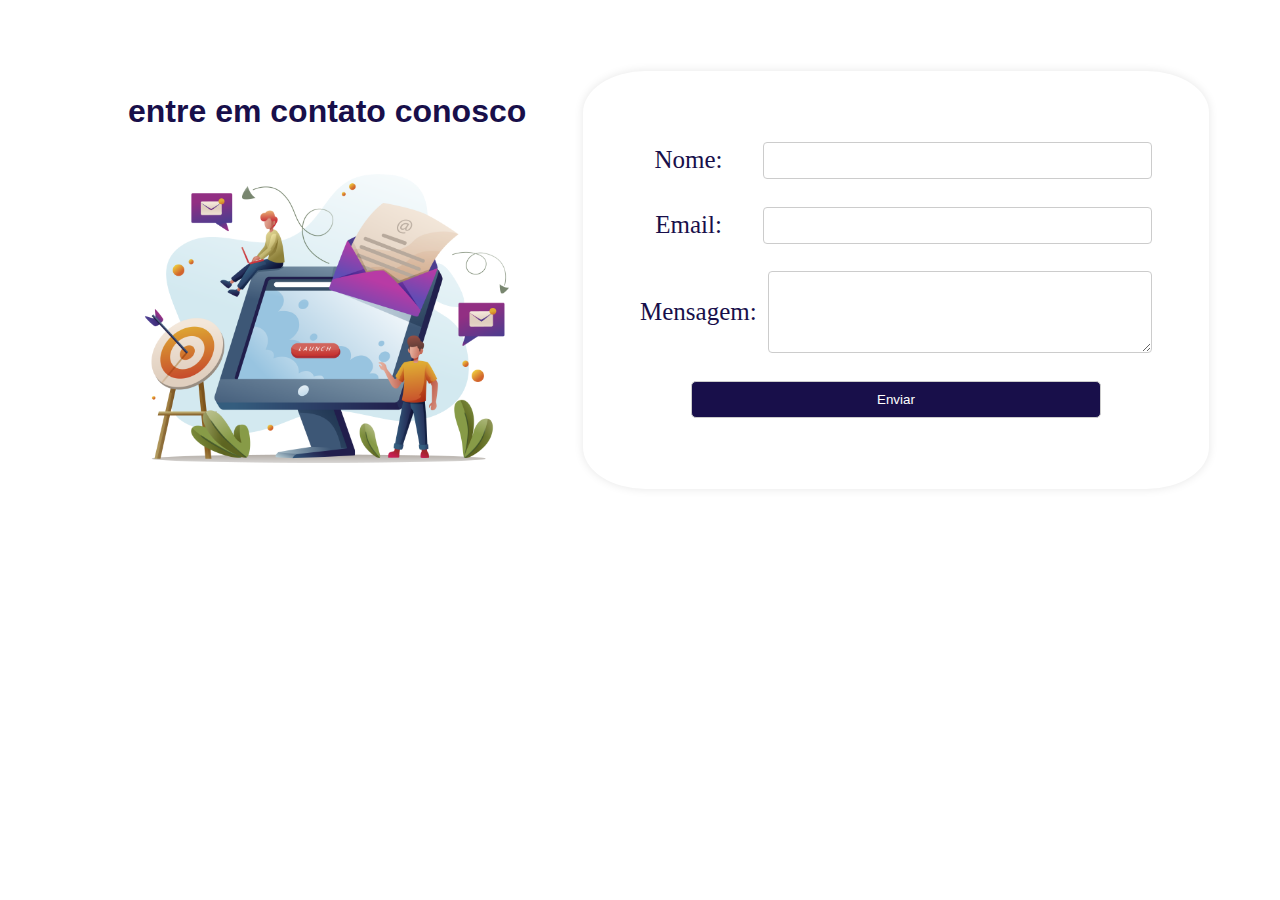
<file: componets/form/form.html>
<!DOCTYPE html>
<html lang="pt-br">
  <head>
    <meta charset="UTF-8" />
    <meta name="viewport" content="width=device-width, initial-scale=1.0" />
    <title>Fale Conosco</title>
    <link rel="stylesheet" href="/componets/form/form.css" />
  </head>
  <body>
    <form    action="/enviar_formulario" method="post">
     <div class="form">
         <div class="container">
        <h1 class="title">entre em contato conosco</h1>
        <img src="/img/Email.png" alt="" />
      </div>

      <div class="content-form">
        
        <div class="content">
          <label for="nome">Nome:</label>
          <input type="text" id="nome" name="nome" required />
        </div>

        <div class="content">
          <label for="email">Email:</label>
          <input type="email" id="email" name="email" required />
        </div>

        <div class="content">
          <label for="mensagem">Mensagem:</label>
          <textarea id="mensagem" name="mensagem" rows="4" required></textarea>
        </div>

        <div class="content">
          <input type="submit" value="Enviar" />
        </div>

      </div>
     </div>
    </form>
  </body>
</html>
</file>
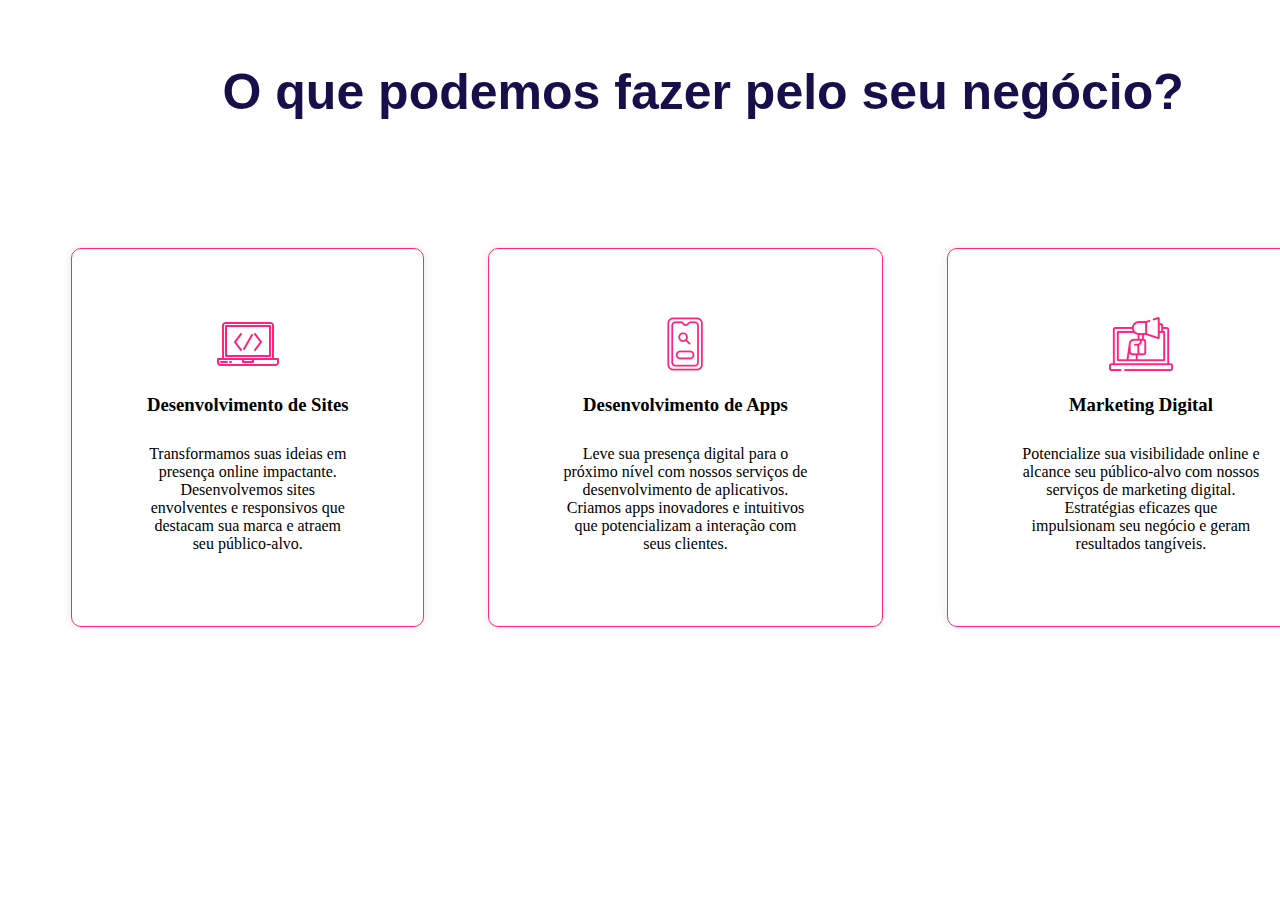
<file: componets/section/section.html>
<!DOCTYPE html>
<html lang="pt-br">
  <head>
    <meta charset="UTF-8" />
    <meta name="viewport" content="width=device-width, initial-scale=1.0" />
    <title>Document</title>
    <link rel="stylesheet" href="/componets/section/section.css" />
    <link rel="stylesheet" href="/css/responsivo.css" />
  </head>
  <body>
  <section id="section">
  <h2>O que podemos fazer pelo seu negócio?</h2>
  <div class="servicos">

    <div class="card">
      <img src="/img/pc.png" alt="" />
      <div class="card-text">
        <h3>Desenvolvimento de Sites</h3>
        <p>
          Transformamos suas ideias em presença online impactante. Desenvolvemos sites envolventes e responsivos que destacam sua marca e atraem seu público-alvo.
        </p>
      </div>
      <div class="text-ocuto">
        <h3>Soluções Personalizadas</h3>
        <p>
          Além do desenvolvimento de sites, oferecemos soluções personalizadas para atender às necessidades específicas do seu negócio, proporcionando uma experiência única aos usuários.
        </p>
      </div>
    </div>

    <div class="card">
      <img src="/img/smartphone.png" alt="" />
      <div class="card-text">
        <h3>Desenvolvimento de Apps</h3>
        <p>
          Leve sua presença digital para o próximo nível com nossos serviços de desenvolvimento de aplicativos. Criamos apps inovadores e intuitivos que potencializam a interação com seus clientes.
        </p>
      </div>
      <div class="text-ocuto">
        <h3>Experiência do Usuário</h3>
        <p>
          Além do desenvolvimento de aplicativos, priorizamos a experiência do usuário, garantindo interfaces amigáveis e funcionais que mantêm os usuários engajados e satisfeitos.
        </p>
      </div>
    </div>

    <div class="card">
      <img src="/img/marketing.png" alt="" />
      <div class="card-text">
        <h3>Marketing Digital</h3>
        <p>
          Potencialize sua visibilidade online e alcance seu público-alvo com nossos serviços de marketing digital. Estratégias eficazes que impulsionam seu negócio e geram resultados tangíveis.
        </p>
      </div>
      <div class="text-ocuto">
        <h3>Estratégias Personalizadas</h3>
        <p>
          Vamos além do marketing convencional, criando estratégias personalizadas que se alinham à identidade da sua marca, maximizando o impacto e a eficácia das campanhas.
        </p>
      </div>
    </div>
  </div>
</section>
<!-- Seu HTML existente -->

<script src="/componets/section/section.js"></script>
<script>
  // Chame a função após a inclusão do script
  trocarTexto();
</script>
  </body>
  
</html>
</file>
<file: componets/form/form.css>
.form {
    display: flex;
    flex-direction: row;
    padding: 5%;
}

.container{
    display: flex;
    flex: 50%;
    flex-direction: column;
    align-items: center;
    justify-content: space-between;
    column-gap: 5%;
}

.title {
    font-family: 'Lobster', sans-serif;
    color: #180F4A;
    text-decoration: none;
    font-size: 32px;
    
}

.container img {
    width: 80%;
}


.content-form{
    display: flex;
    flex:  50%;
    flex-direction: column;
    align-items: center;
    justify-content: space-around;
    padding: 5%;
    border-radius: 10%;
        box-shadow: 0 0 10px rgba(0, 0, 0, 0.1);
}
.content{
    display: flex;
    width: 100%;
    flex-direction: row;
    align-items: center;
    text-align: center;
    justify-content: center;
    
}
.content label{
    width: 20%;
    font-size: 25px;
    color: #180F4A;
    text-align: center;
    margin-right: 5%;
}
input,
textarea {
    width: 80%;
    padding: 10px;
    border: 1px solid #ccc;
    border-radius: 4px;
    box-sizing: border-box;
}


input[type="submit"] {
    width: 80%;
    background: #180F4A;
    padding: 10px 25px;
    color: white;
    border-radius: 5px;

}

input[type="submit"]:hover {
    background-color: #FF2978;
    color: white;
}
@media screen and (max-width:1005px) {
    .form{
        flex-direction: column;
    
    }
    .content-form{
        flex-direction: column;
        gap: 10px;
    }
    .content{
        flex-direction: column;
    }
}
</file>
<file: componets/section/section.css>
#section {
    display: flex;
    flex-direction: column;
    width: 100%;
    align-items: center;
    justify-content: center;    
    text-align: center;
    padding-left: 5%;
    padding-right: 5%;
    margin-top: 5%;
    margin-bottom: 6%;
}

section h2 {
    display: flex;
    flex: 20%;
    align-items: center;
    justify-content: center;
    font-size: 50px;
    margin: 0;
    font-family: 'Lobster', sans-serif;
    color: #180F4A;
}

.servicos {
    display: flex;
    flex: 80%;
    flex-direction: row;
    align-items: center;
    justify-content: space-around;
    margin-top: 10%;
    gap: 5%;
    
}

.card {
    display: flex;
    padding: 5%;
    flex-direction: column;
    border: 1px solid #FF2978;
    border-radius: 10px;
    cursor: pointer;
    transition: background 0.3s, color 0.3s;
            box-shadow: 0 0 10px rgba(0, 0, 0, 0.1);
    align-items: center;
    
}

.card-text {
    display: flex;
    flex-flow: column;
}

.card img {
    flex: 20%;
}

.card h3 {
    flex: 10%;
}

.card p {
    flex: 70%;
    text-align: center;
    margin: 10px;
}

.card:hover {
    background: #FF2978;
    color: white;
height: 100%;}

.card:hover .text-ocuto {
    display: flex;
    flex-flow: column;
}

.card:hover .card-text {
    display: none;
}

.card:hover img {
    display: none;
}

.text-ocuto {
    display: none;
}
</file>
<file: css/responsivo.css>
@media screen and (max-width:1005px) {
    .navbar {
        position: relative;
    }

    .menu {
        display: none;
    }

    .logo {
        margin: 0;
        text-align: center;
    }

    .header {
        padding: 50px;
    }

    .headline {
        flex: 100%;
        margin: 5%;
        text-align: center;
    }

    .headline p {
        text-align: center;
    }

    .img-headline {
        display: inline-block;
        flex: 100%;
        margin: 5%;
        text-align: center;
        margin-right: 50px;
    }

    .card {
        width: 100%;
        margin-top: 10px;
        padding: 20px;
    }

    .card:hover {
        width: 90%;
    }

    .whats {
        display: none;

    }

    .section {
        height: 100%;
    }

    .servicos {
        align-items: center;
        justify-content: space-between;
        flex-flow: column wrap;
    }
}

@media screen and (max-width:1250px) {
    .header {
        padding-top: 10%;
    }

}
</file>
